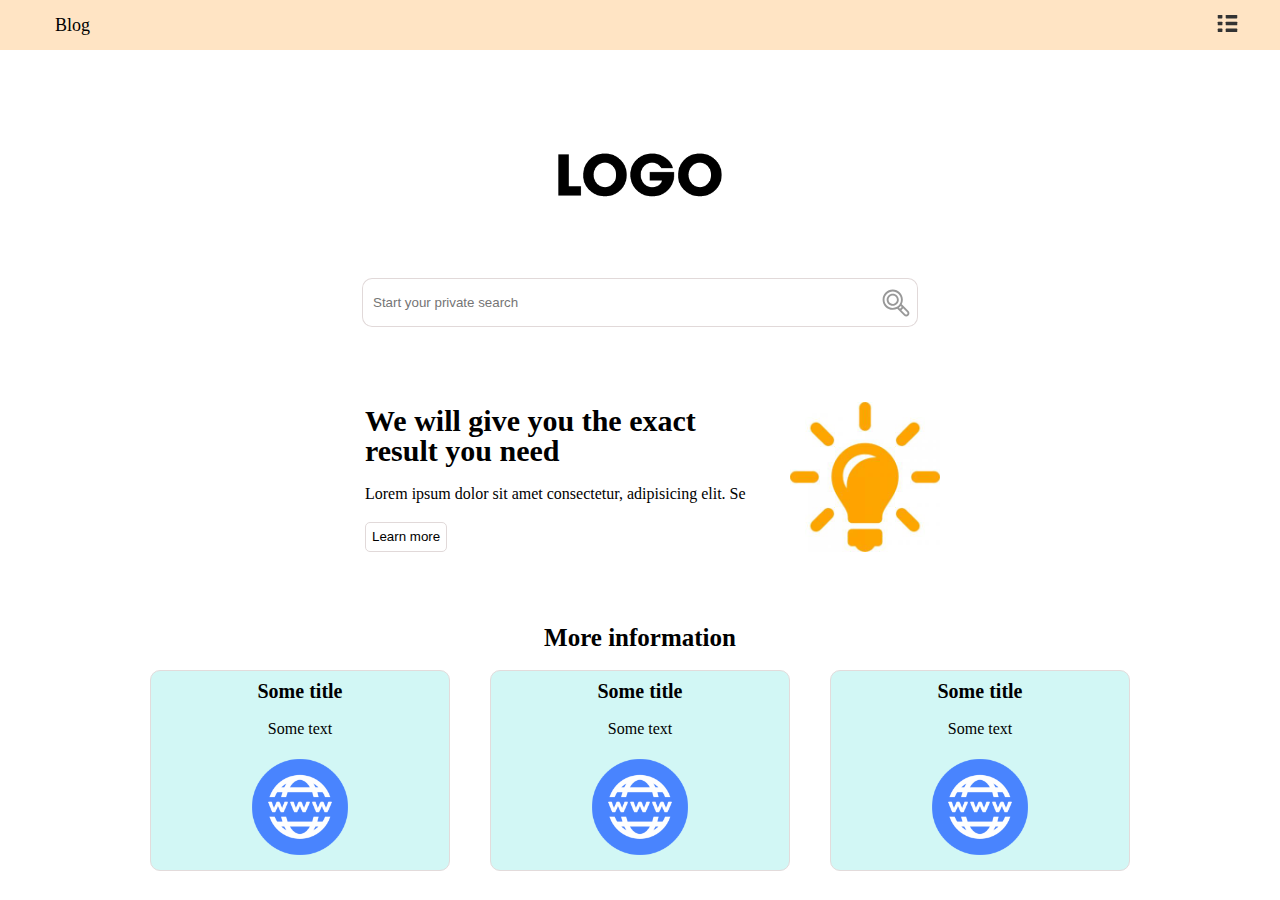
<file: index.html>
<!DOCTYPE html>
<html lang="en">
<head>
    <meta charset="UTF-8">
    <meta http-equiv="X-UA-Compatible" content="IE=edge">
    <meta name="viewport" content="width=device-width, initial-scale=1.0">
    <link rel="stylesheet" href="styles/style.css">
    <title>Searching engine</title>
</head>
<body>
    <header class="header">
        <div class="container header__container">
            <div class="header__blog"><a href="blog.html" class="header__list-link">Blog</a></div>
            <div class="header__right">
                <div></div>
                <ul class="header__icon">
                   <li>
                        <img src="img/basic-menu-ui-svgrepo-com.svg" alt="menu">
                        <ul class="header__list">
                            <li class="header__list-item"><a href="#" class="header__list-link">About US</a></li>
                            <li class="header__list-item"><a href="#" class="header__list-link">Privacy Policy</a></li>
                            <li class="header__list-item"><a href="#" class="header__list-link">Support</a></li>
                            <li class="header__list-item"><a href="#" class="header__list-link">Settings</a></li>
                            <li class="header__list-item"><a href="#" class="header__list-link">Contacts</a></li>
                        </ul>
                   </li> 
                </ul>
            </div>
        </div>
    </header>
    <section class="page">
        <div class="container page__container">
            <div class="page__logo">
                <img src="img/logo.png" alt="log">
            </div>
                <form class="page__form">
                    <input type="text" class="page__input" placeholder="Start your private search">
                    <button class="page__btn btn" type="button"><img src="img/basic-magnifier-outline-svgrepo-com.svg" alt="search"></button>
                </form>
            <div class="page__content">
                <div class="page__content-block block__content">
                    <div class="block__content-left">
                        <h1 class="block__content-title">We will give you the exact result you need</h1>
                        <p class="block__content-text">Lorem ipsum dolor sit amet consectetur, adipisicing elit. Se</p>
                        <div class="block__content-btn"> <button class="btn" type="button">Learn more</button> </div>
                    </div>
                    <div class="block__content-img">
                        <img src="img/idea.jpg" alt="idea">
                    </div>
                </div>

            </div>    
        </div>
    </section>

    <section class="inform">
        <div class="container inform__container">
            <h2 class="inform__title">More information</h2>
            <div class="inform__blocks">
                <div class="inform__block">
                    <div class="inform__block-container">
                        <h3 class="inform__block-title">Some title</h3>
                        <p class="inform__block-text">Some text</p>
                        <div class="inform__block-img"><img src="img/globe.png" alt="globe"></div>
                    </div>
                </div>
                <div class="inform__block">
                    <div class="inform__block-container">
                        <h3 class="inform__block-title">Some title</h3>
                        <p class="inform__block-text">Some text</p>
                        <div class="inform__block-img"><img src="img/globe.png" alt="globe"></div>
                    </div>
                </div>
                <div class="inform__block">
                    <div class="inform__block-container">
                        <h3 class="inform__block-title">Some title</h3>
                        <p class="inform__block-text">Some text</p>
                        <div class="inform__block-img"><img src="img/globe.png" alt="globe"></div>
                    </div>
                </div>
            </div>
        </div>
    </section>
</body>
</html>
</file>
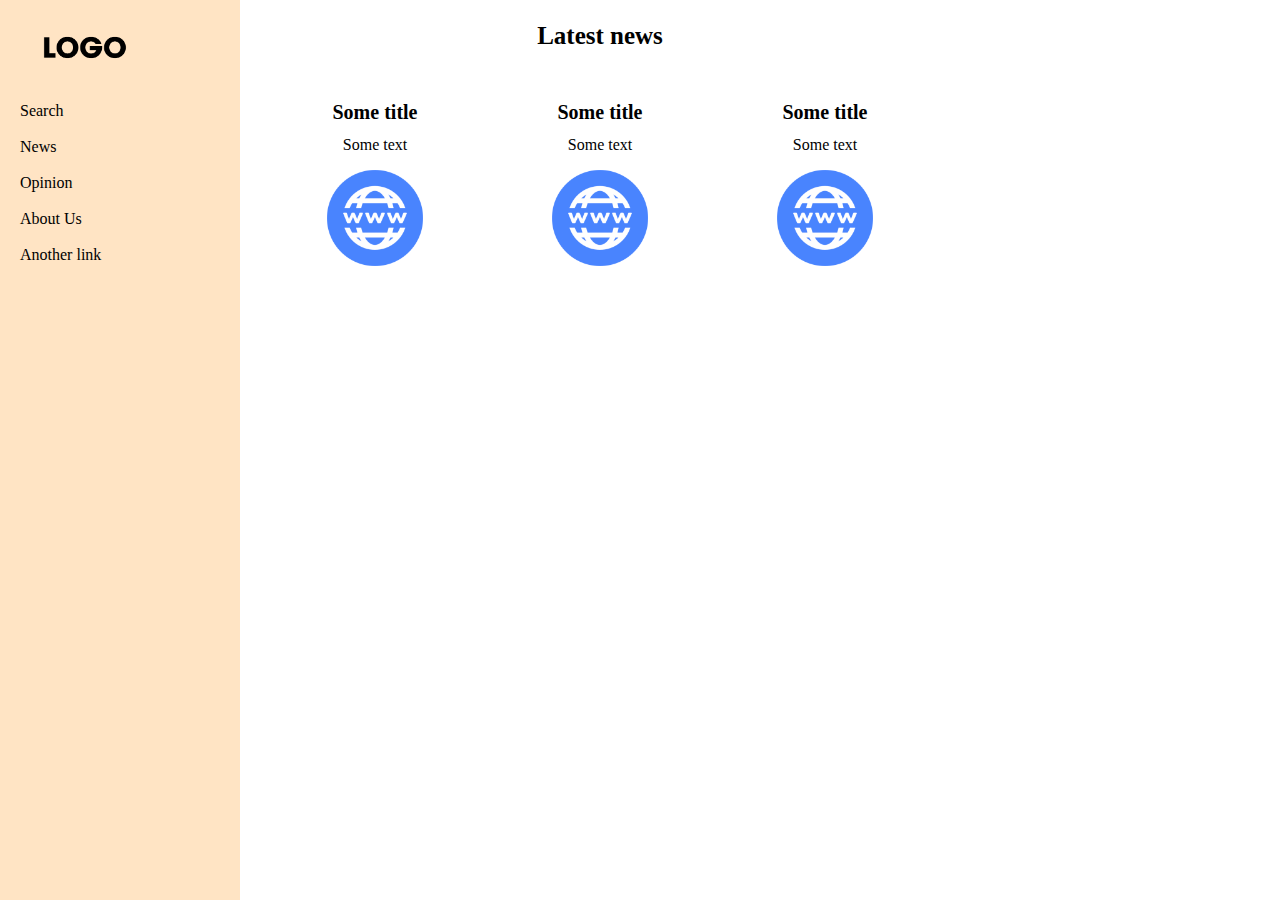
<file: blog.html>
<!DOCTYPE html>
<html lang="en">
<head>
    <meta charset="UTF-8">
    <meta http-equiv="X-UA-Compatible" content="IE=edge">
    <meta name="viewport" content="width=device-width, initial-scale=1.0">
    <link rel="stylesheet" href="styles/blog.css">
    <title>Search Engine</title>
</head>
<body>
    <div class="sidenav">
        <div class="sidenav__logo">
            <a href="index.html"><img src="img/logo.png" alt="log"></a>     
        </div>
        <nav class="sidenav__menu">
            <ul class="sidenav__menu-list">
                <li class="sidenav__menu-item"><a href="#" class="sidenav__menu-btn"><i>Search</i></a></li>
                <li class="sidenav__menu-item search"><input type="text" class="sidenav__menu-input"><button type="submit" class="btn-go">Go</button></li>
                <li class="sidenav__menu-item"><a href="#">News</a></li>
                <li class="sidenav__menu-item"><a href="#">Opinion</a></li>
                <li class="sidenav__menu-item"><a href="#">About Us</a></li>
                <li class="sidenav__menu-item"><a href="#">Another link</a></li>
            </ul>
        </nav>
    </div>
    <section class="news">
        <div class="container news__container" id="news">
            <h2 class="news__title">Latest news</h2>
            <div class="news__blocks">
                <a href="#">
                    <div class="news__block">
                    <h3 class="news__block-title">Some title</h3>
                    <p class="news__block-text">Some text</p>
                    <div class="news__block-img"><img src="img/globe.png" alt="globe"></div>
                    </div>
                </a>
                <a href="#">
                    <div class="news__block">
                    <h3 class="news__block-title">Some title</h3>
                    <p class="news__block-text">Some text</p>
                    <div class="news__block-img"><img src="img/globe.png" alt="globe"></div>
                    </div>
                </a>
                <a href="#">
                    <div class="news__block">
                    <h3 class="news__block-title">Some title</h3>
                    <p class="news__block-text">Some text</p>
                    <div class="news__block-img"><img src="img/globe.png" alt="globe"></div>
                    </div>
                </a>
            </div>
        </div>
    </section>
    
    
    <script src="js/blog.js"></script>
</body>
</html>
</file>
<file: styles/style.css>
html, body, div, span, applet, object, iframe,
h1, h2, h3, h4, h5, h6, p, blockquote, pre,
a, abbr, acronym, address, big, cite, code,
del, dfn, em, img, ins, kbd, q, s, samp,
small, strike, strong, sub, sup, tt, var,
b, u, i, center,
dl, dt, dd, ol, ul, li,
fieldset, form, label, legend,
table, caption, tbody, tfoot, thead, tr, th, td,
article, aside, canvas, details, embed,
figure, figcaption, footer, header, hgroup,
menu, nav, output, ruby, section, summary,
time, mark, audio, video {
  margin: 0;
  padding: 0;
  border: 0;
  font-size: 100%;
  font: inherit;
  vertical-align: baseline;
}

/* HTML5 display-role reset for older browsers */
article, aside, details, figcaption, figure,
footer, header, hgroup, menu, nav, section {
  display: block;
}

body {
  line-height: 1;
}

ol, ul {
  list-style: none;
}

blockquote, q {
  quotes: none;
}

blockquote:before, blockquote:after,
q:before, q:after {
  content: '';
  content: none;
}

table {
  border-collapse: collapse;
  border-spacing: 0;
}

@media (min-width: 300px) and (max-width: 575px) {
  .header__icon,
  .header__icon ul {
    list-style: none;
  }
  .header__icon ul {
    position: absolute;
    top: 40px;
    right: 0px;
    left: 0px;
    border-top: none;
    border-radius: 0px 0px 10px 10px;
    padding: 40px 0px 10px 5px;
    width: 200px;
    background-color: aliceblue;
    display: none;
    height: 100vh;
  }
  .block__content-img img {
    width: 100px;
  }
  .inform__blocks {
    -webkit-box-orient: vertical;
    -webkit-box-direction: normal;
        -ms-flex-direction: column;
            flex-direction: column;
  }
  .inform__block {
    width: 80%;
  }
}

.btn {
  display: -webkit-box;
  display: -ms-flexbox;
  display: flex;
  -webkit-box-pack: center;
      -ms-flex-pack: center;
          justify-content: center;
  -webkit-box-align: center;
      -ms-flex-align: center;
          align-items: center;
  text-align: center;
}

.container {
  max-width: 1200px;
  margin: 0 auto;
}

.header {
  width: 100%;
  padding: 10px;
  background-color: bisque;
}

.header__container {
  display: -webkit-box;
  display: -ms-flexbox;
  display: flex;
  -webkit-box-pack: justify;
      -ms-flex-pack: justify;
          justify-content: space-between;
  -webkit-box-align: center;
      -ms-flex-align: center;
          align-items: center;
}

.header__container a {
  text-decoration: none;
  color: #000;
}

.header__blog a {
  height: 30px;
  display: -webkit-box;
  display: -ms-flexbox;
  display: flex;
  text-align: center;
  -webkit-box-align: center;
      -ms-flex-align: center;
          align-items: center;
  padding: 0px 5px;
  font-size: 18px;
}

.header__blog a:hover {
  background-color: #6565c4;
  border-radius: 10px;
  color: #fff;
}

.header__icon,
.header__icon ul {
  list-style: none;
  padding-right: 10px;
}

.header__icon ul {
  position: absolute;
  top: 40px;
  right: 30px;
  border-top: none;
  border-radius: 0px 0px 10px 10px;
  padding: 40px 0px 10px 5px;
  width: 200px;
  background-color: bisque;
  display: none;
  -webkit-transition: all 0.5s ease;
  transition: all 0.5s ease;
  height: 100vh;
}

.header__icon ul li {
  padding-left: 30px;
}

.header__icon ul li:not(:last-child) {
  margin-bottom: 20px;
}

.header__icon ul li:hover {
  opacity: 0.5;
}

.header__icon li:hover ul {
  display: block;
}

.header__right {
  display: -webkit-box;
  display: -ms-flexbox;
  display: flex;
  -webkit-box-pack: justify;
      -ms-flex-pack: justify;
          justify-content: space-between;
  -webkit-box-align: center;
      -ms-flex-align: center;
          align-items: center;
  max-width: 200px;
  cursor: pointer;
}

.page {
  margin: 50px 0px 70px 0px;
}

.page__logo {
  max-width: 400px;
  margin: 0 auto;
  cursor: pointer;
  text-align: center;
}

.page__logo img {
  max-width: 300px;
}

.page__form {
  max-width: 600px;
  display: -webkit-box;
  display: -ms-flexbox;
  display: flex;
  -webkit-box-pack: center;
      -ms-flex-pack: center;
          justify-content: center;
  margin: 10px auto;
  padding: 15px;
}

.page__input {
  width: 500px;
  height: 45px;
  border: 1px solid #e1d9d9;
  border-radius: 10px 0px 0px 10px;
  padding-left: 10px;
  border-right: none;
}

.page__input:focus {
  outline: none;
}

.page__btn {
  background-color: #ffff;
  border: 1px solid #e1d9d9;
  border-radius: 0px 10px 10px 0px;
  border-left: none;
  cursor: pointer;
}

.page__btn img {
  opacity: 0.5;
}

.page__content {
  max-width: 600px;
  margin: 60px auto 0px auto;
}

.block__content {
  display: -webkit-box;
  display: -ms-flexbox;
  display: flex;
  -webkit-box-align: center;
      -ms-flex-align: center;
          align-items: center;
  -webkit-box-pack: justify;
      -ms-flex-pack: justify;
          justify-content: space-between;
}

.block__content-left {
  width: 400px;
  padding: 0px 25px;
}

.block__content-title {
  font-size: 30px;
  font-weight: 600;
}

.block__content-text {
  padding: 20px 0px;
}

.block__content-img img {
  max-width: 150px;
}

.block__content-btn button {
  height: 30px;
  background-color: #fff;
  border: 1px solid #e1d9d9;
  border-radius: 5px;
  cursor: pointer;
}

.block__content-btn button:hover {
  background-color: #6565c4;
  color: #ffff;
}

.inform__title {
  text-align: center;
  font-size: 25px;
  font-weight: 600;
}

.inform__blocks {
  display: -webkit-box;
  display: -ms-flexbox;
  display: flex;
  -webkit-box-pack: center;
      -ms-flex-pack: center;
          justify-content: center;
  -webkit-box-align: center;
      -ms-flex-align: center;
          align-items: center;
  -ms-flex-wrap: wrap;
      flex-wrap: wrap;
}

.inform__block {
  width: 300px;
  padding: 20px;
}

.inform__block-container {
  background-color: #d2f7f5;
  padding: 10px;
  border: 1px solid #e3dbdb;
  border-radius: 10px;
  display: -webkit-box;
  display: -ms-flexbox;
  display: flex;
  -webkit-box-orient: vertical;
  -webkit-box-direction: normal;
      -ms-flex-direction: column;
          flex-direction: column;
  -webkit-box-align: center;
      -ms-flex-align: center;
          align-items: center;
}

.inform__block-title {
  font-size: 20px;
  font-weight: 600;
}

.inform__block-text {
  margin: 20px 0px;
}

.inform__block-img img {
  width: 100px;
}
/*# sourceMappingURL=style.css.map */
</file>
<file: styles/blog.css>
html, body, div, span, applet, object, iframe,
h1, h2, h3, h4, h5, h6, p, blockquote, pre,
a, abbr, acronym, address, big, cite, code,
del, dfn, em, img, ins, kbd, q, s, samp,
small, strike, strong, sub, sup, tt, var,
b, u, i, center,
dl, dt, dd, ol, ul, li,
fieldset, form, label, legend,
table, caption, tbody, tfoot, thead, tr, th, td,
article, aside, canvas, details, embed,
figure, figcaption, footer, header, hgroup,
menu, nav, output, ruby, section, summary,
time, mark, audio, video {
  margin: 0;
  padding: 0;
  border: 0;
  font-size: 100%;
  font: inherit;
  vertical-align: baseline;
}

/* HTML5 display-role reset for older browsers */
article, aside, details, figcaption, figure,
footer, header, hgroup, menu, nav, section {
  display: block;
}

body {
  line-height: 1;
}

ol, ul {
  list-style: none;
}

blockquote, q {
  quotes: none;
}

blockquote:before, blockquote:after,
q:before, q:after {
  content: '';
  content: none;
}

table {
  border-collapse: collapse;
  border-spacing: 0;
}

@media (min-width: 300px) and (max-width: 575px) {
  .header__icon,
  .header__icon ul {
    list-style: none;
  }
  .header__icon ul {
    position: absolute;
    top: 40px;
    right: 0px;
    left: 0px;
    border-top: none;
    border-radius: 0px 0px 10px 10px;
    padding: 40px 0px 10px 5px;
    width: 200px;
    background-color: aliceblue;
    display: none;
    height: 100vh;
  }
  .block__content-img img {
    width: 100px;
  }
  .inform__blocks {
    -webkit-box-orient: vertical;
    -webkit-box-direction: normal;
        -ms-flex-direction: column;
            flex-direction: column;
  }
  .inform__block {
    width: 80%;
  }
}

.container {
  max-width: 700px;
  margin: 20px auto 20px 250px;
}

.sidenav {
  width: 220px;
  position: fixed;
  height: 100%;
  z-index: 1;
  top: 0;
  left: 0;
  overflow: hidden;
  background-color: bisque;
  padding: 10px;
}

.sidenav__logo {
  margin-bottom: 15px;
}

.sidenav__logo img {
  width: 150px;
}

.sidenav__menu-item:not(:last-child) {
  margin-bottom: 20px;
}

.sidenav__menu-item a, .sidenav__menu-item button {
  text-decoration: none;
  color: #000;
  padding: 10px;
}

.sidenav__menu-item a:hover {
  border: 1px solid #000;
  border-radius: 10px;
}

.sidenav__menu-input {
  border: none;
  border-radius: 10px 0px 0px 10px;
  height: 40px;
  padding-left: 10px;
}

.sidenav__menu-input:focus {
  outline: none;
}

.search {
  display: none;
}

.search button {
  border: none;
  background-color: #ffff;
  cursor: pointer;
  border-radius: 0px 10px 10px 0px;
  font-size: 18px;
  font-weight: 600;
}

.active {
  display: -webkit-box;
  display: -ms-flexbox;
  display: flex;
}

.news__title {
  text-align: center;
  font-size: 25px;
  line-height: 32px;
  font-weight: 600;
  margin-bottom: 30px;
}

.news__blocks {
  display: -webkit-box;
  display: -ms-flexbox;
  display: flex;
  -webkit-box-pack: justify;
      -ms-flex-pack: justify;
          justify-content: space-between;
  -webkit-box-align: center;
      -ms-flex-align: center;
          align-items: center;
  padding: 20px;
}

.news__blocks a {
  cursor: pointer;
  text-decoration: none;
  color: #000;
}

.news__block {
  text-align: center;
  width: 210px;
}

.news__block-title {
  font-weight: 600;
  font-size: 20px;
}

.news__block-text {
  margin: 15px 0px;
}

.news__block-img img {
  width: 100px;
}
/*# sourceMappingURL=blog.css.map */
</file>
